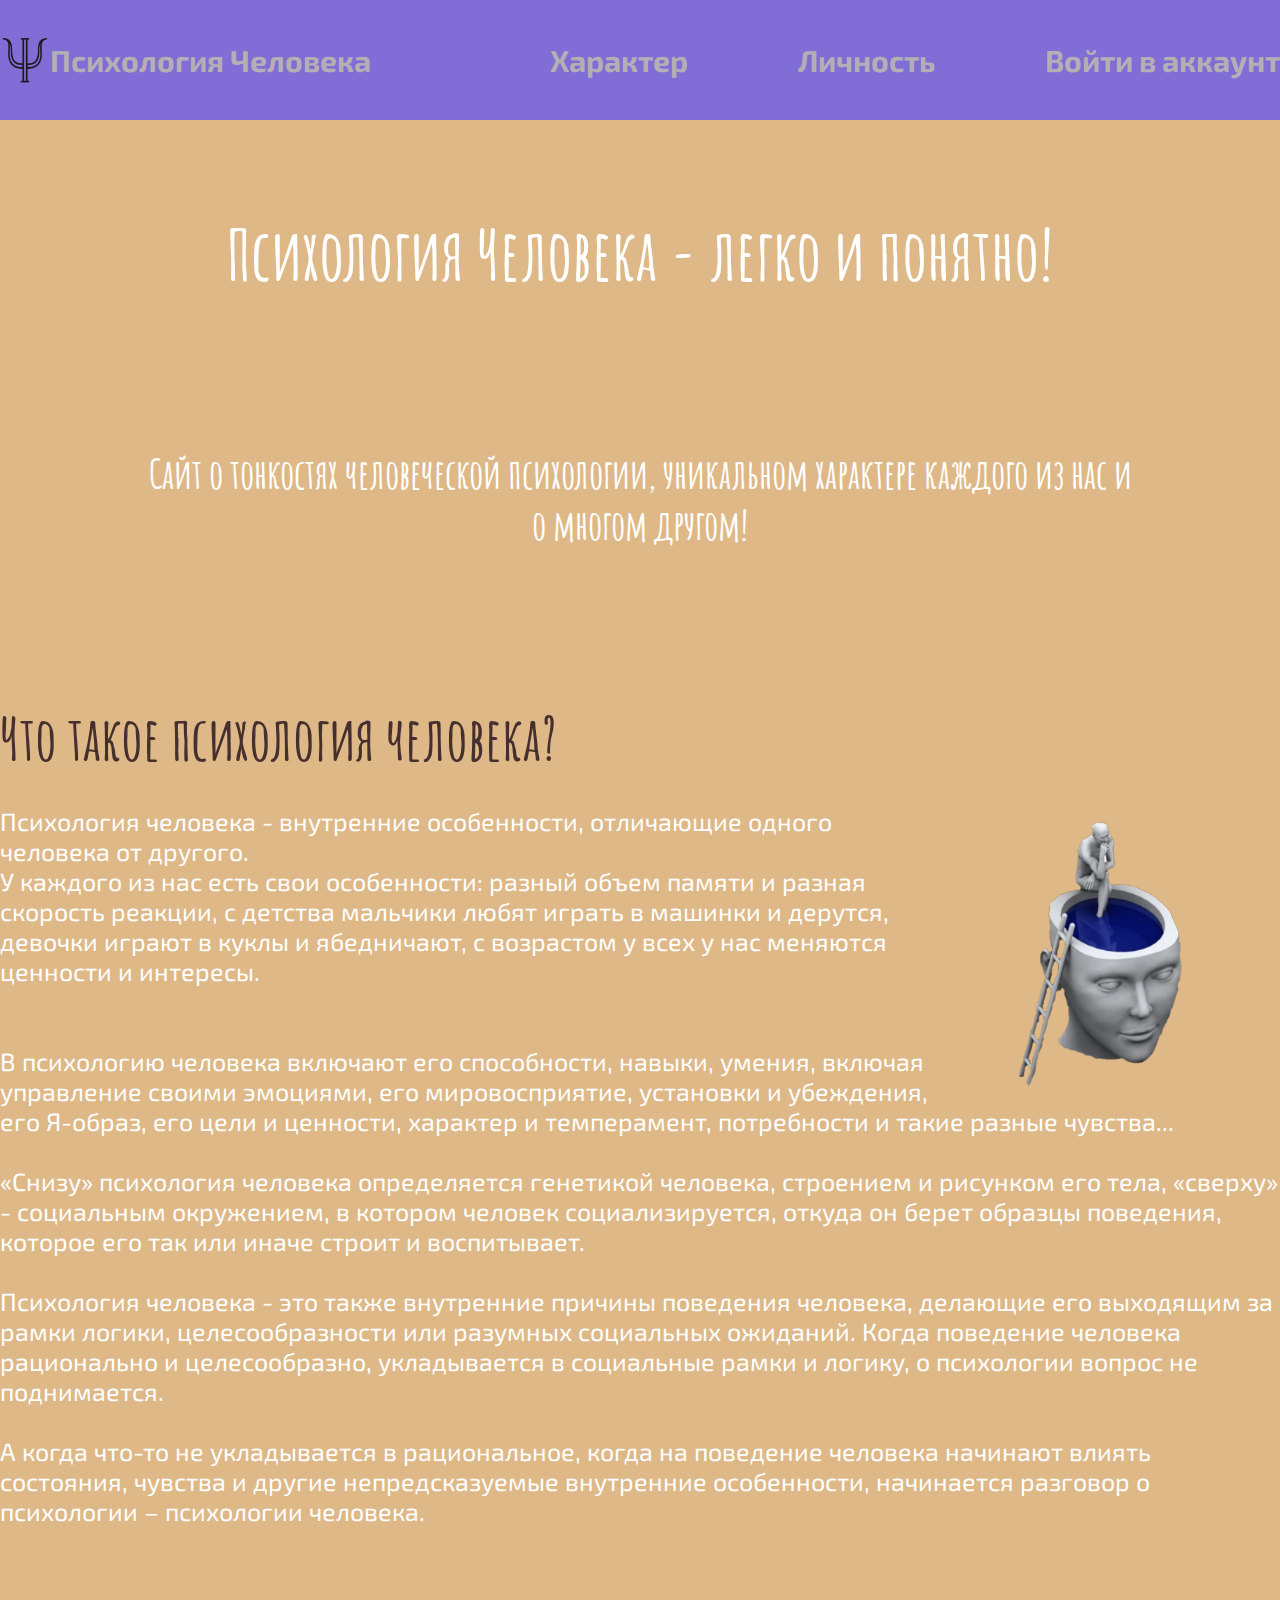
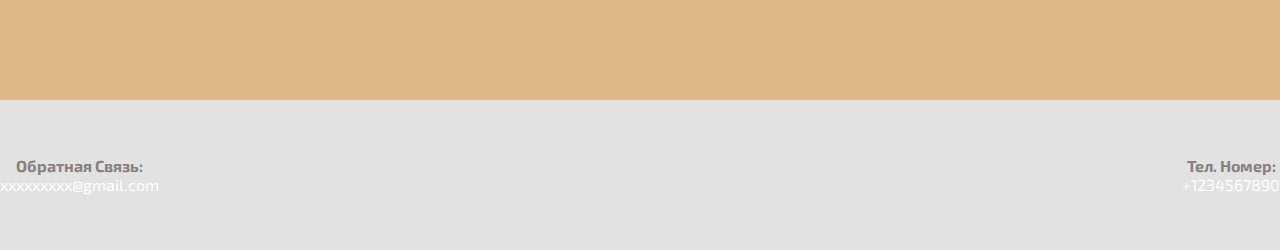
<file: index.html>
<!DOCTYPE html>
<html lang="ru">
<head>
	<title>Психология Человека</title>
	<link rel="stylesheet" type="text/css" href="assets/css/style.css">
	<link href="https://fonts.googleapis.com/css2?family=Exo+2:wght@700&display=swap" rel="stylesheet">
	<link href="https://fonts.googleapis.com/css2?family=Amatic+SC:wght@700&display=swap" rel="stylesheet">
	<meta name="description" content="Психология Человека, легко и просто!">
	<meta name="keywords" content="психология, психология человека, Психология, Психология Человека, Psichologiya, psichologiya, Psichologiya Cheloveka, psichologiya cheloveka">
	<meta charset="utf-8">


	<!--Favicon-->

	<link rel="apple-touch-icon" sizes="57x57" href="assets/favicon/apple-icon-57x57.png">
	<link rel="apple-touch-icon" sizes="60x60" href="assets/favicon/apple-icon-60x60.png">
	<link rel="apple-touch-icon" sizes="72x72" href="assets/favicon/apple-icon-72x72.png">
	<link rel="apple-touch-icon" sizes="76x76" href="assets/favicon/apple-icon-76x76.png">
	<link rel="apple-touch-icon" sizes="114x114" href="assets/favicon/apple-icon-114x114.png">
	<link rel="apple-touch-icon" sizes="120x120" href="assets/favicon/apple-icon-120x120.png">
	<link rel="apple-touch-icon" sizes="144x144" href="assets/favicon/apple-icon-144x144.png">
	<link rel="apple-touch-icon" sizes="152x152" href="assets/favicon/apple-icon-152x152.png">
	<link rel="apple-touch-icon" sizes="180x180" href="assets/favicon/apple-icon-180x180.png">
	<link rel="icon" type="image/png" sizes="192x192"  href="assets/favicon/android-icon-192x192.png">
	<link rel="icon" type="image/png" sizes="32x32" href="assets/favicon/favicon-32x32.png">
	<link rel="icon" type="image/png" sizes="96x96" href="assets/favicon/favicon-96x96.png">
	<link rel="icon" type="image/png" sizes="16x16" href="assets/favicon/favicon-16x16.png">
	<link rel="manifest" href="assets/favicon/manifest.json">
	<meta name="msapplication-TileColor" content="#ffffff">
	<meta name="msapplication-TileImage" content="assets/favicon/ms-icon-144x144.png">
	<meta name="theme-color" content="#ffffff">

</head>


<body>

			<!--Header with Navigation and Logo-->

	<header class="header">
		<div class="container">
			<div class="header__inner">
				<div class="header__logo">
					<img src="assets/img/logo.png" alt="Психология Человека">
					<a href="index.html"><h1>Психология Человека</h1></a>
				</div>
				<nav class="header__nav">
					<a href="harakter.html" class="nav__text"><h2>Характер</h2></a>
					<a href="personality.html" class="nav__text"><h2>Личность</h2></a>
					<a href="login.html" class="nav__text"><h2>Войти в аккаунт</h2></a>
				</nav>
			</div>
		</div>
	</header>

			<!--Intro-->

	<div class="intro">
		<div class="container1">
			<div class="intro__inner">
				<h1>Психология Человека - легко и понятно!</h1>
                <div class="intro__description">
                    <h3>Сайт о тонкостях человеческой психологии, уникальном характере каждого из нас и о многом другом!</h3>
                </div>
            </div>
		</div>
	</div>

	<div class="about">
		<div class="container">
			<div class="about__inner">
				<h1>Что такое психология человека?</h1><br>
				<img src="assets/img/golova.png" class="golova">
				<p>Психология человека - внутренние особенности, отличающие одного человека от 	другого.</p>

				<p>У каждого из нас есть свои особенности: разный объем памяти и разная скорость реакции, с детства мальчики любят играть в машинки и дерутся, девочки играют в куклы и ябедничают, с возрастом у всех у нас меняются ценности и интересы.</p><br>

	​​​​​​​​​​​​​​			<p>В психологию человека включают его способности, навыки, умения, включая 				управление своими эмоциями, его мировосприятие, установки и убеждения, его 				Я-образ, его цели и ценности, характер и темперамент, потребности и такие 				разные чувства...</p><br>
	
				<p>«Снизу» психология человека определяется генетикой человека, строением и рисунком его тела, «сверху» - социальным окружением, в котором человек социализируется, откуда он берет образцы поведения, которое его так или иначе строит и воспитывает.</p><br>

				<p>Психология человека - это также внутренние причины поведения человека, делающие его выходящим за рамки логики, целесообразности или разумных социальных ожиданий. Когда поведение человека рационально и целесообразно, укладывается в социальные рамки и логику, о психологии вопрос не поднимается.</p><br>

				<p>А когда что-то не укладывается в рациональное, когда на поведение человека начинают влиять состояния, чувства и другие непредсказуемые внутренние особенности, начинается разговор о психологии – психологии человека.</p>
			</div>			
		</div>
	</div>

<!--Footer (Email, Tel.Number, Contact-->

	<footer>
		<div class="container2">
			<div class="footer__inner">
				<a href="https://mail.google.com"><h4>Обратная Связь:</h4>xxxxxxxxx@gmail.com</a>
				<a href="#"><h4>Тел. Номер:</h4>+1234567890</a>
			</div>
		</div>
	</footer>
</body>


</html>
</file>
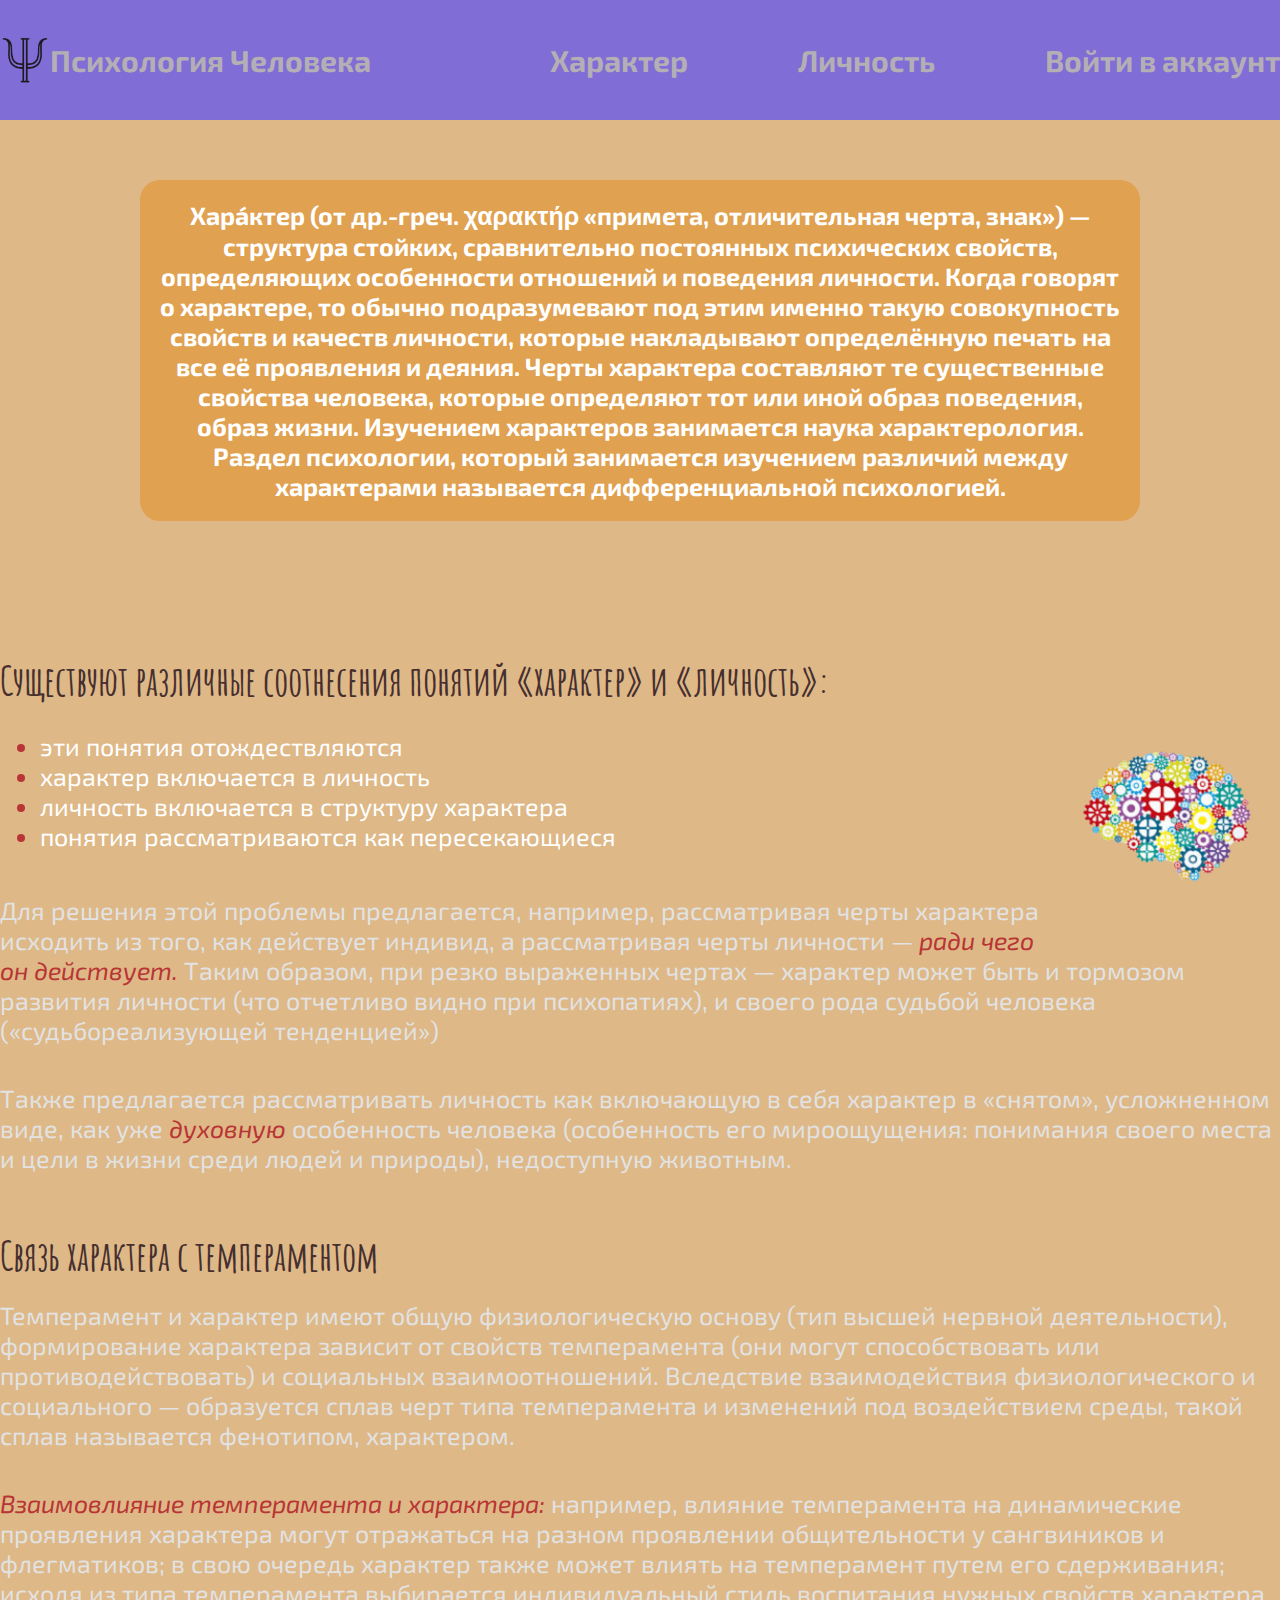
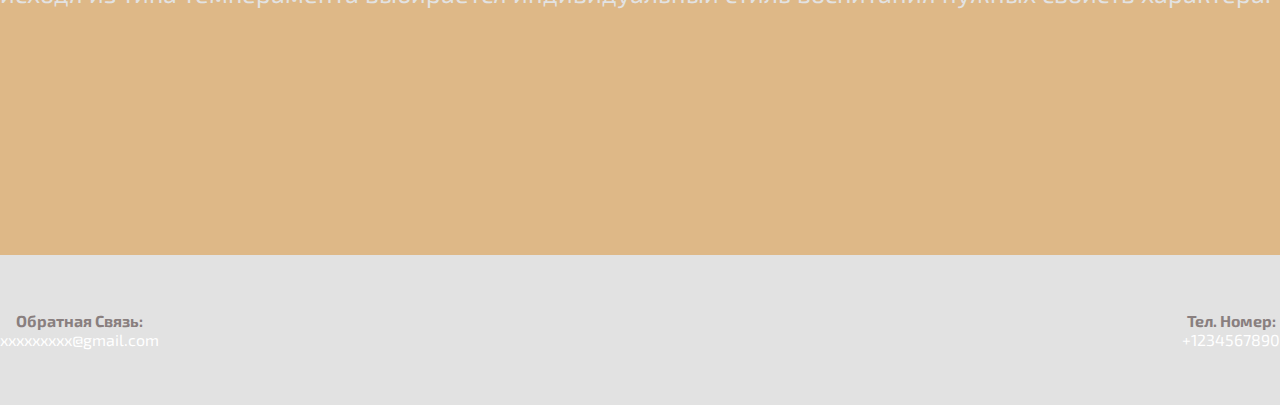
<file: harakter.html>
<!DOCTYPE html>
<html lang="ru">
<head>
	<title>Психология Человека</title>
	<link rel="stylesheet" type="text/css" href="assets/css/style.css">
	<link rel="stylesheet" type="text/css" href="assets/css/harakter.css">
	<link href="https://fonts.googleapis.com/css2?family=Exo+2:wght@700&display=swap" rel="stylesheet">
	<link href="https://fonts.googleapis.com/css2?family=Amatic+SC:wght@700&display=swap" rel="stylesheet">
	<meta name="description" content="Психология Человека, легко и просто!">
	<meta name="keywords" content="психология, психология человека, Психология, Психология Человека, Psichologiya, psichologiya, Psichologiya Cheloveka, psichologiya cheloveka">
	<meta charset="utf-8">

	<!--Favicon-->

	<link rel="apple-touch-icon" sizes="57x57" href="assets/favicon/apple-icon-57x57.png">
	<link rel="apple-touch-icon" sizes="60x60" href="assets/favicon/apple-icon-60x60.png">
	<link rel="apple-touch-icon" sizes="72x72" href="assets/favicon/apple-icon-72x72.png">
	<link rel="apple-touch-icon" sizes="76x76" href="assets/favicon/apple-icon-76x76.png">
	<link rel="apple-touch-icon" sizes="114x114" href="assets/favicon/apple-icon-114x114.png">
	<link rel="apple-touch-icon" sizes="120x120" href="assets/favicon/apple-icon-120x120.png">
	<link rel="apple-touch-icon" sizes="144x144" href="assets/favicon/apple-icon-144x144.png">
	<link rel="apple-touch-icon" sizes="152x152" href="assets/favicon/apple-icon-152x152.png">
	<link rel="apple-touch-icon" sizes="180x180" href="assets/favicon/apple-icon-180x180.png">
	<link rel="icon" type="image/png" sizes="192x192"  href="assets/favicon/android-icon-192x192.png">
	<link rel="icon" type="image/png" sizes="32x32" href="assets/favicon/favicon-32x32.png">
	<link rel="icon" type="image/png" sizes="96x96" href="assets/favicon/favicon-96x96.png">
	<link rel="icon" type="image/png" sizes="16x16" href="assets/favicon/favicon-16x16.png">
	<link rel="manifest" href="assets/favicon/manifest.json">
	<meta name="msapplication-TileColor" content="#ffffff">
	<meta name="msapplication-TileImage" content="assets/favicon/ms-icon-144x144.png">
	<meta name="theme-color" content="#ffffff">


</head>


<body>

			<!--Header with Navigation and Logo-->

	<header class="header">
		<div class="container">
			<div class="header__inner">
				<div class="header__logo">
					<img src="assets/img/logo.png" alt="Психология Человека">
					<a href="index.html"><h1>Психология Человека</h1></a>
				</div>
				<nav class="header__nav">
					<a href="harakter.html" class="nav__text"><h2>Характер</h2></a>
					<a href="personality.html" class="nav__text"><h2>Личность</h2></a>
					<a href="login.html" class="nav__text"><h2>Войти в аккаунт</h2></a>
				</nav>
			</div>
		</div>
	</header>


	<div class="definition">
		<div class="container1">
			<div class="definition__inner">

				<h1>Хара́ктер (от др.-греч. χαρακτήρ «примета, отличительная черта, знак») — структура стойких, сравнительно постоянных психических свойств, определяющих особенности отношений и поведения личности. Когда говорят о характере, то обычно подразумевают под этим именно такую совокупность свойств и качеств личности, которые накладывают определённую печать на все её проявления и деяния. Черты характера составляют те существенные свойства человека, которые определяют тот или иной образ поведения, образ жизни. Изучением характеров занимается наука характерология. Раздел психологии, который занимается изучением различий между характерами называется дифференциальной психологией.</h1>

            </div>
		</div>
	</div>

	<div class="info">
		<div class="container">
			<div class="info__inner">

				<h1>Существуют различные соотнесения понятий «характер» и «личность»:</h1>

				<img src="assets/img/mozg.png">

				<ul>
					<li><span>эти понятия отождествляются</span></li>
					<li><span>характер включается в личность</span></li>
					<li><span>личность включается в структуру характера</span></li>
					<li><span>понятия рассматриваются как пересекающиеся</span></li>
				</ul><br>

				<p>Для решения этой проблемы предлагается, например, рассматривая черты характера исходить из того, как действует индивид, а рассматривая черты личности — <em>ради чего он действует.</em> Таким образом, при резко выраженных чертах — характер может быть и тормозом развития личности (что отчетливо видно при психопатиях), и своего рода судьбой человека («судьбореализующей тенденцией»)</p><br><br>
				
				<p>Также предлагается рассматривать личность как включающую в себя характер в «снятом», усложненном виде, как уже <em>духовную</em> особенность человека (особенность его мироощущения: понимания своего места и цели в жизни среди людей и природы), недоступную животным.</p><br><br><br>

				<h1>Связь характера с темпераментом</h1><br>

				<p>Темперамент и характер имеют общую физиологическую основу (тип высшей нервной деятельности), формирование характера зависит от свойств темперамента (они могут способствовать или противодействовать) и социальных взаимоотношений. Вследствие взаимодействия физиологического и социального — образуется сплав черт типа темперамента и изменений под воздействием среды, такой сплав называется фенотипом, характером.</p><br><br>

				<p><em>Взаимовлияние темперамента и характера:</em> например, влияние темперамента на динамические проявления характера могут отражаться на разном проявлении общительности у сангвиников и флегматиков; в свою очередь характер также может влиять на темперамент путем его сдерживания; исходя из типа темперамента выбирается индивидуальный стиль воспитания нужных свойств характера.</p>
	
			</div>
		</div>
	</div>

	<footer>
		<div class="container2">
			<div class="footer__inner">
				<a href="https://mail.google.com"><h4>Обратная Связь:</h4>xxxxxxxxx@gmail.com</a>
				<a href="#"><h4>Тел. Номер:</h4>+1234567890</a>
			</div>
		</div>
	</footer>
</body>


</html>
</file>
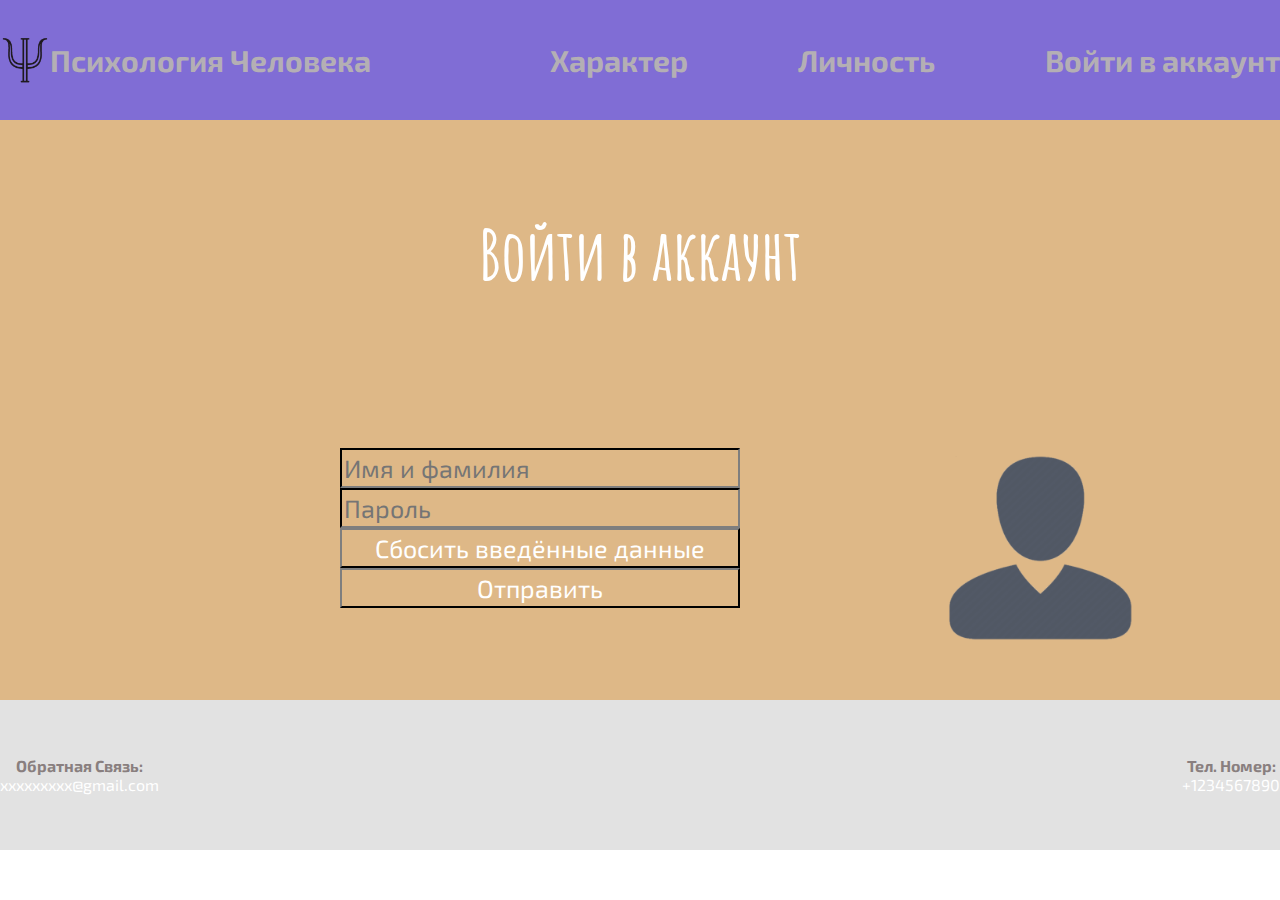
<file: login.html>
<!DOCTYPE html>
<html lang="ru">
<head>
	<title>Психология Человека</title>
	<link rel="stylesheet" type="text/css" href="assets/css/style.css">
	<link rel="stylesheet" type="text/css" href="assets/css/login_style.css">
	<link href="https://fonts.googleapis.com/css2?family=Exo+2:wght@700&display=swap" rel="stylesheet">
	<link href="https://fonts.googleapis.com/css2?family=Amatic+SC:wght@700&display=swap" rel="stylesheet">
	<meta name="description" content="Психология Человека, легко и просто!">
	<meta name="keywords" content="психология, психология человека, Психология, Психология Человека, Psichologiya, psichologiya, Psichologiya Cheloveka, psichologiya cheloveka">
	<meta charset="utf-8">

	<!--Favicon-->

	<link rel="apple-touch-icon" sizes="57x57" href="assets/favicon/apple-icon-57x57.png">
	<link rel="apple-touch-icon" sizes="60x60" href="assets/favicon/apple-icon-60x60.png">
	<link rel="apple-touch-icon" sizes="72x72" href="assets/favicon/apple-icon-72x72.png">
	<link rel="apple-touch-icon" sizes="76x76" href="assets/favicon/apple-icon-76x76.png">
	<link rel="apple-touch-icon" sizes="114x114" href="assets/favicon/apple-icon-114x114.png">
	<link rel="apple-touch-icon" sizes="120x120" href="assets/favicon/apple-icon-120x120.png">
	<link rel="apple-touch-icon" sizes="144x144" href="assets/favicon/apple-icon-144x144.png">
	<link rel="apple-touch-icon" sizes="152x152" href="assets/favicon/apple-icon-152x152.png">
	<link rel="apple-touch-icon" sizes="180x180" href="assets/favicon/apple-icon-180x180.png">
	<link rel="icon" type="image/png" sizes="192x192"  href="assets/favicon/android-icon-192x192.png">
	<link rel="icon" type="image/png" sizes="32x32" href="assets/favicon/favicon-32x32.png">
	<link rel="icon" type="image/png" sizes="96x96" href="assets/favicon/favicon-96x96.png">
	<link rel="icon" type="image/png" sizes="16x16" href="assets/favicon/favicon-16x16.png">
	<link rel="manifest" href="assets/favicon/manifest.json">
	<meta name="msapplication-TileColor" content="#ffffff">
	<meta name="msapplication-TileImage" content="assets/favicon/ms-icon-144x144.png">
	<meta name="theme-color" content="#ffffff">


</head>


<body>

			<!--Header with Navigation and Logo-->

	<header class="header">
		<div class="container">
			<div class="header__inner">
				<div class="header__logo">
					<img src="assets/img/logo.png" alt="Психология Человека">
					<a href="index.html"><h1>Психология Человека</h1></a>
				</div>
				<nav class="header__nav">
					<a href="harakter.html" class="nav__text"><h2>Характер</h2></a>
					<a href="personality.html" class="nav__text"><h2>Личность</h2></a>
					<a href="login.html" class="nav__text"><h2>Войти в аккаунт</h2></a>
				</nav>
			</div>
		</div>
	</header>

			<!--Intro-->

	<div class="intro">
		<div class="container1">
			<div class="intro__inner">
				<h1>Войти в аккаунт</h1>
				<img src="assets/img/login.png">
				<form action="index.html" name="login__form" accept-charset="utf-8" method="get">
					<input class="name__field" type="text" placeholder="Имя и фамилия" name=""><br>
					<input class="password__field" type="password" placeholder="Пароль" name=""><br>
					<input class="reset__btn" type="reset" name="" value="Сбосить введённые данные">
					<input class="submit__btn" type="submit" name="" value="Отправить">
				</form>
            </div>
		</div>
	</div>

	<footer>
		<div class="container2">
			<div class="footer__inner">
				<a href="https://mail.google.com"><h4>Обратная Связь:</h4>xxxxxxxxx@gmail.com</a>
				<a href="#"><h4>Тел. Номер:</h4>+1234567890</a>
			</div>
		</div>
	</footer>

</body>
</html>
</file>
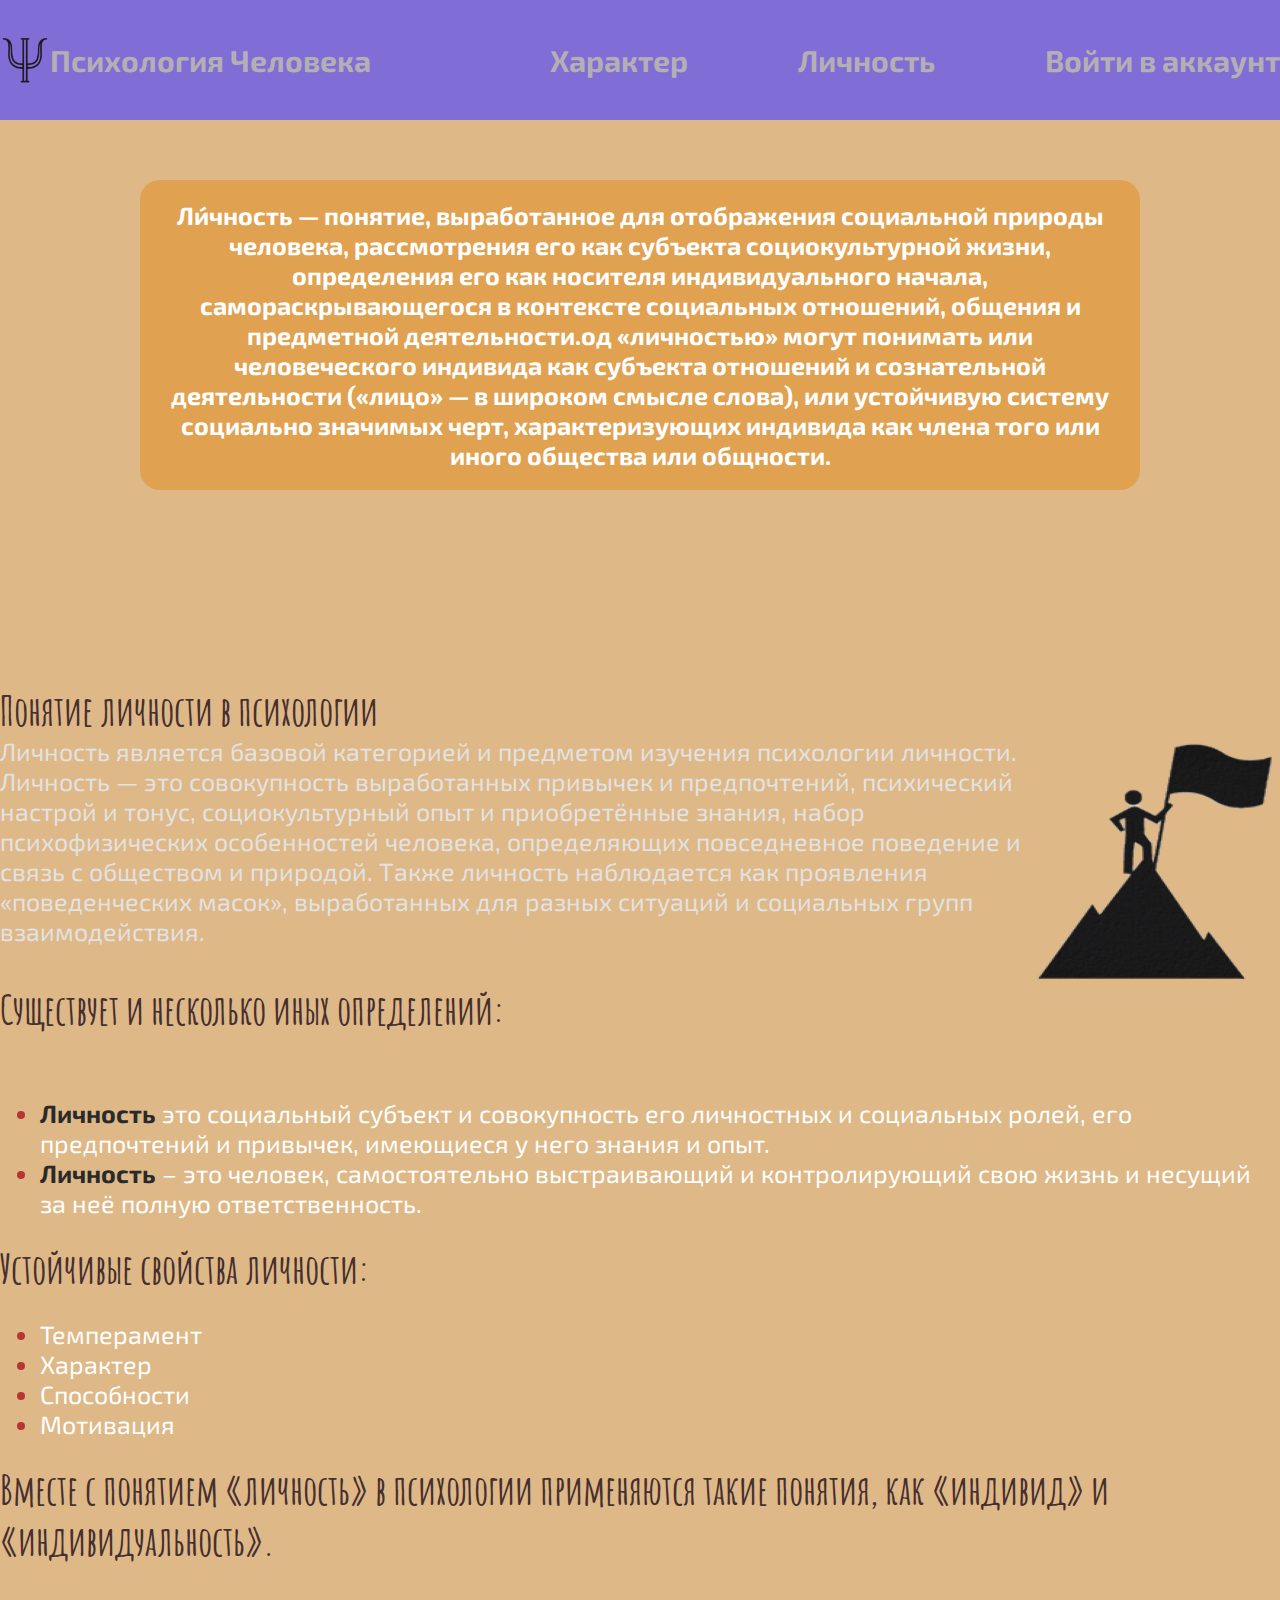
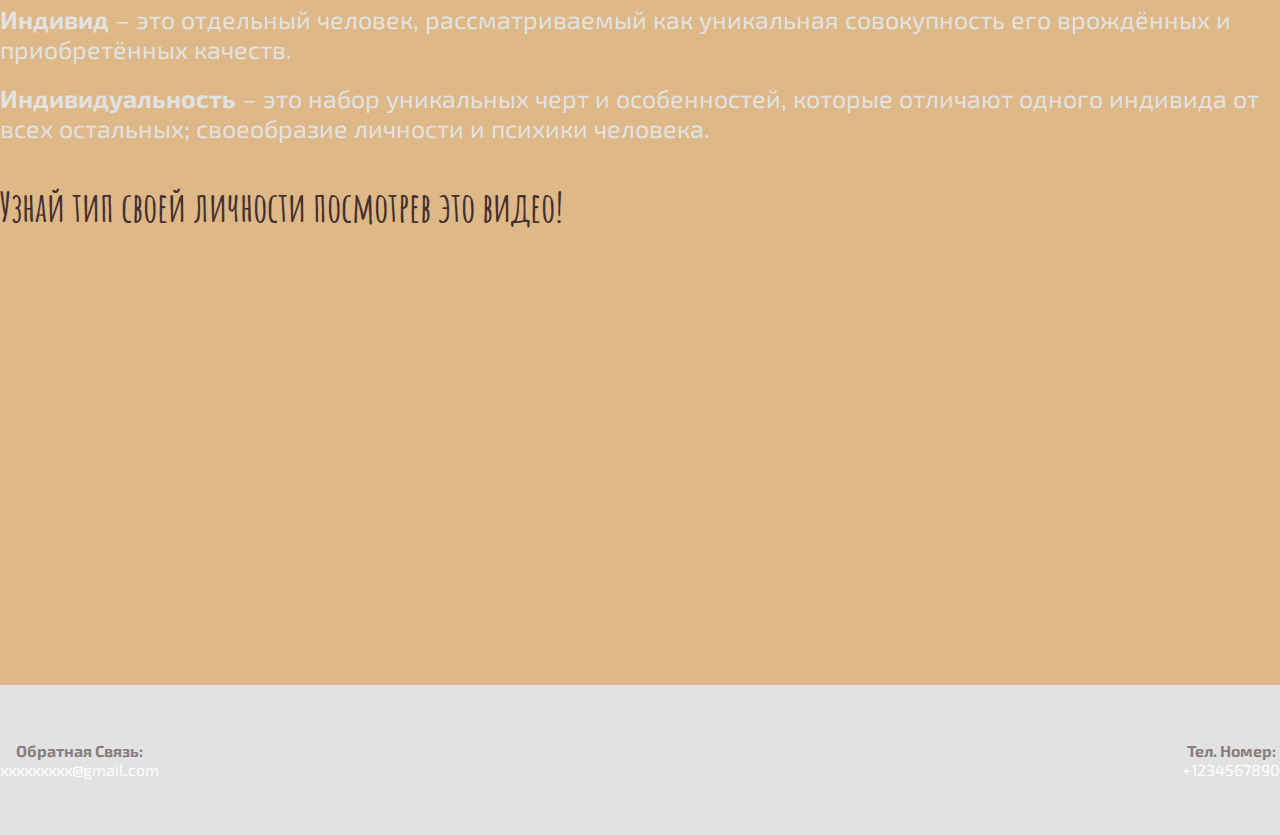
<file: personality.html>
<!DOCTYPE html>
<html lang="ru">
<head>
	<title>Психология Человека</title>
	<link rel="stylesheet" type="text/css" href="assets/css/style.css">
	<link rel="stylesheet" type="text/css" href="assets/css/personality.css">
	<link href="https://fonts.googleapis.com/css2?family=Exo+2:wght@700&display=swap" rel="stylesheet">
	<link href="https://fonts.googleapis.com/css2?family=Amatic+SC:wght@700&display=swap" rel="stylesheet">
	<meta name="description" content="Психология Человека, легко и просто!">
	<meta name="keywords" content="психология, психология человека, Психология, Психология Человека, Psichologiya, psichologiya, Psichologiya Cheloveka, psichologiya cheloveka">
	<meta charset="utf-8">

	<!--Favicon-->

	<link rel="apple-touch-icon" sizes="57x57" href="assets/favicon/apple-icon-57x57.png">
	<link rel="apple-touch-icon" sizes="60x60" href="assets/favicon/apple-icon-60x60.png">
	<link rel="apple-touch-icon" sizes="72x72" href="assets/favicon/apple-icon-72x72.png">
	<link rel="apple-touch-icon" sizes="76x76" href="assets/favicon/apple-icon-76x76.png">
	<link rel="apple-touch-icon" sizes="114x114" href="assets/favicon/apple-icon-114x114.png">
	<link rel="apple-touch-icon" sizes="120x120" href="assets/favicon/apple-icon-120x120.png">
	<link rel="apple-touch-icon" sizes="144x144" href="assets/favicon/apple-icon-144x144.png">
	<link rel="apple-touch-icon" sizes="152x152" href="assets/favicon/apple-icon-152x152.png">
	<link rel="apple-touch-icon" sizes="180x180" href="assets/favicon/apple-icon-180x180.png">
	<link rel="icon" type="image/png" sizes="192x192"  href="assets/favicon/android-icon-192x192.png">
	<link rel="icon" type="image/png" sizes="32x32" href="assets/favicon/favicon-32x32.png">
	<link rel="icon" type="image/png" sizes="96x96" href="assets/favicon/favicon-96x96.png">
	<link rel="icon" type="image/png" sizes="16x16" href="assets/favicon/favicon-16x16.png">
	<link rel="manifest" href="assets/favicon/manifest.json">
	<meta name="msapplication-TileColor" content="#ffffff">
	<meta name="msapplication-TileImage" content="assets/favicon/ms-icon-144x144.png">
	<meta name="theme-color" content="#ffffff">


</head>


<body>

			<!--Header with Navigation and Logo-->

	<header class="header">
		<div class="container">
			<div class="header__inner">
				<div class="header__logo">
					<img src="assets/img/logo.png" alt="Психология Человека">
					<a href="index.html"><h1>Психология Человека</h1></a>
				</div>
				<nav class="header__nav">
					<a href="harakter.html" class="nav__text"><h2>Характер</h2></a>
					<a href="personality.html" class="nav__text"><h2>Личность</h2></a>
					<a href="login.html" class="nav__text"><h2>Войти в аккаунт</h2></a>
				</nav>
			</div>
		</div>
	</header>


	<div class="definition">
		<div class="container1">
			<div class="definition__inner">
				
				<h1>Ли́чность — понятие, выработанное для отображения социальной природы человека, рассмотрения его как субъекта социокультурной жизни, определения его как носителя индивидуального начала, самораскрывающегося в контексте социальных отношений, общения и предметной деятельности.од «личностью» могут понимать или человеческого индивида как субъекта отношений и сознательной деятельности («лицо» — в широком смысле слова), или устойчивую систему социально значимых черт, характеризующих индивида как члена того или иного общества или общности.</h1>

            </div>
		</div>
	</div>

	<div class="info">
		<div class="container">
			<div class="info__inner">
				
				<h1>Понятие личности в психологии</h1>

				<img src="assets/img/gora.png">

				<p>Личность является базовой категорией и предметом изучения психологии личности. Личность — это совокупность выработанных привычек и предпочтений, психический настрой и тонус, социокультурный опыт и приобретённые знания, набор психофизических особенностей человека, определяющих повседневное поведение и связь с обществом и природой. Также личность наблюдается как проявления «поведенческих масок», выработанных для разных ситуаций и социальных групп взаимодействия.</p><br><br>

				<h1>Существует и несколько иных определений:</h1><br><br>

				<ul>
					<li>
						<span><strong>Личность</strong> это социальный субъект и совокупность его личностных и социальных ролей, его предпочтений и привычек, имеющиеся у него знания и опыт.</span>
					</li>
					<li>
						<span><strong>Личность</strong> – это человек, самостоятельно выстраивающий и контролирующий свою жизнь и несущий за неё полную ответственность.</span>
					</li>
				</ul>

				<h1>Устойчивые свойства личности:</h1>

				<ul>
					<li><span>Темперамент</span></li>
					<li><span>Характер</span></li>
					<li><span>Способности</span></li>
					<li><span>Мотивация</span></li>
				</ul>

				<h1>Вместе с понятием «личность» в психологии применяются такие понятия, как «индивид» и «индивидуальность».</h1><br><br>

				<p><b>Индивид</b> – это отдельный человек, рассматриваемый как уникальная совокупность его врождённых и приобретённых качеств.</p><br>

				<p><b>Индивидуальность</b> – это набор уникальных черт и особенностей, которые отличают одного индивида от всех остальных; своеобразие личности и психики человека.</p><br><br>

				<h1>Узнай тип своей личности посмотрев это видео!</h1><br>
				
				<iframe src="https://www.youtube.com/embed/mn_rcyC0gbE" frameborder="0" allow="accelerometer; autoplay; encrypted-media; gyroscope; picture-in-picture" allowfullscreen></iframe>

			</div>
		</div>
	</div>

	<footer>
		<div class="container2">
			<div class="footer__inner">
				<a href="https://mail.google.com"><h4>Обратная Связь:</h4>xxxxxxxxx@gmail.com</a>
				<a href="#"><h4>Тел. Номер:</h4>+1234567890</a>
			</div>
		</div>
	</footer>
</body>


</html>
</file>
<file: assets/css/style.css>
*, *:before, *:after {
    box-sizing: border-box;
}

h1, h2, h3, h4, h5, h6, p {
	margin: 0px;
	font-family: 'Exo 2', sans-serif;
}

body {
	height: 100%;
	max-height: 4000px;
	min-height: 200px;
	width: 100%;
	max-width: 8192px;
	min-width: 800px;
	margin: 0px;
	font-family: 'Exo 2', sans-serif;
}

.container {
	width: auto;
	max-width: 1360px;
	min-width: 800px;
	margin: 0px auto;
}

                    /*Header*/

.header {
	position: fixed;
	background-color: #7665de;
	height: auto;
	max-height: 120px;
	width: 100%;
    opacity: 0.9;
    z-index: 1000;
}

.header__inner {
	opacity: 0.9;
	height: 120px;
    width: 100%;
	padding: 60px 0px;
	display: flex;
	justify-content: space-between;
	align-items: center;
}

/*Header Logo*/

.header__logo {
	display: flex;
	align-items: center;
    justify-content: center;
}

.header__logo img {
	height: 50px;
	width: 50px;
}

.header__logo a {
	text-decoration: none;
	color: #b7b7b7;
}

.header__logo a:hover {
	color: #898989;

}

.header__logo a h1 {
	font-family: 'Exo 2', sans-serif;
	font-size: 30px;
}

/*Header Navigation*/

.header__nav {
	display: flex;
	align-items: center;
}

.header__nav a {
	text-decoration: none;
	color: #b7b7b7;
	margin-left: 110px;
}

.header__nav a:first-child {
	margin-left: 0px;
}

.header__nav a:last-child {
}

.header__nav a:hover {
	color: #898989;
}

.nav__text {
	font-family: 'Exo 2', sans-serif;
	font-size: 20px;
}

                /*Intro*/

.intro {
	width: 100%;
	height: 100%;
	min-height: 700px;
	max-height: 955px;
    padding-top: 120px;
    display: flex;
    background-color: burlywood;
}

.container1 {
	width: 100%;
    justify-content: center;
	max-width: 1000px;
	margin: 0px auto;
	display: flex;
	justify-content: space-between;
}


.intro__inner {
	text-align: center;
}

.intro__inner h1 {
	font-family: 'Amatic SC', cursive;
	font-size: 70px;
	padding-bottom: 150px;
    padding-top: 90px;
    color: #fff;
}

.intro__description h3 {
    font-family: 'Amatic SC', cursive;
	font-size: 40px;
	color: #fff;
}

			/*About Us*/

.about {
	height: 1000px;
	display: flex;
	background-color: burlywood;
}

.about__inner {
	font-family: 'Exo 2', sans-serif;
	font-size: 25px;
	color: #fff;
}

.about__inner h1 {
	font-family: 'Amatic SC', cursive;
	font-size: 60px;
	color: #462f2f;
}

.golova {
	float: right;
	height: 280px;
	width: 350px;
}

/*Footer (Email, Tel.Number, Contact*/

footer {
	height: 150px;
	background-color: #e2e2e2;
}

.container2 {
	width: 100%;
	max-width: 1360px;
	margin: auto auto;
	height: 150px;
}

.footer__inner {
	height: 150px;
	display: flex;
	justify-content: space-between;
	text-align: center;
	align-items: center;
}

.footer__inner h4 {
	text-decoration: none;
	color: #897f7f;
}

.footer__inner a {
	text-decoration: none;
	color: #fff;
}

.footer__inner a:hover {
	text-decoration: underline;
	color: #673ab7;
}
</file>
<file: assets/css/harakter.css>
.definition {
	height: 655px;
    padding-top: 180px;
    display: flex;
    justify-content: center;
    background-color: burlywood;
}

.definition__inner {
	text-align: center;
}

.definition__inner h1 {
	font-family: 'Exo 2', sans-serif;
	font-size: 25px;
	color: #fff;
	padding: 20px;
	background-color: #e0a150;
	border-radius: 20px;
}

.info {
	height: 1200px;
	background-color: burlywood;
}

.info__inner img {
	float: right;
}

.info__inner h1 {
	font-family: 'Amatic SC', cursive;
	font-size: 40px;
	color: #462f2f;
}

.info__inner ul {
	font-family: 'Exo 2', sans-serif;
	font-size: 25px;
	color: #fff;
}

.info__inner li {
	color: #b93434;
}

.info__inner li span {
	color: #fff;
}

.info__inner p {
	font-family: 'Exo 2', sans-serif;
	font-size: 25px;
	color: #e2e2e2;
}

.info__inner em {
	color: #b93434;
}
</file>
<file: assets/css/login_style.css>
.name__field {
  background-color: transparent;
  height: 40px;
  width: 100%;
  max-width: 400px;
  color: #fff;
  font-family: 'Exo 2', sans-serif;
  font-size: 25px;
  border-color: #2a2a2a;
}

.password__field {
  background-color: transparent;
  height: 40px;
  width: 100%;
  max-width: 400px;
  color: #fff;
  font-family: 'Exo 2', sans-serif;
  font-size: 25px;
  border-color: #2a2a2a;
}

.reset__btn {
  background-color: transparent;
  height: 40px;
  width: 100%;
  max-width: 400px;
  color: #fff;
  font-family: 'Exo 2', sans-serif;
  font-size: 25px;
  border-color: #2a2a2a;
}

.submit__btn {
  background-color: transparent;
  height: 40px;
  width: 100%;
  max-width: 400px;
  color: #fff;
  font-family: 'Exo 2', sans-serif;
  font-size: 25px;
  border-color: #2a2a2a;
}

.intro__inner img {
  float: right;
  height: 200px;
  width: 200px;
}

.intro__inner {
  text-align: center;
  width: 100%;
  max-width: 1360px;
}
</file>
<file: assets/css/personality.css>
.definition {
	height: 685px;
    padding-top: 180px;
    display: flex;
    justify-content: center;
    background-color: burlywood;
}

.definition__inner {
	text-align: center;
}

.definition__inner h1 {
	font-family: 'Exo 2', sans-serif;
	font-size: 25px;
	color: #fff;
	padding: 20px;
	background-color: #e0a150;
	border-radius: 20px;
}

.info {
	height: 1600px;
	background-color: burlywood;
}

.info__inner img {
	float: right;
}

.info__inner h1 {
	font-family: 'Amatic SC', cursive;
	font-size: 40px;
	color: #462f2f;
}

.info__inner p {
	font-family: 'Exo 2', sans-serif;
	font-size: 25px;
	color: #e2e2e2;
}

.info__inner ul {
	font-family: 'Exo 2', sans-serif;
	font-size: 25px;
	color: #fff;
}

.info__inner li {
	color: #b93434;
}

.info__inner li span {
	color: #fff;
}

strong {
	color: #2a2a2a;
}

iframe {
	width: 100%;
	max-width: 1980px;
	height: 100%;
	max-height: 1080px;
}
</file>
